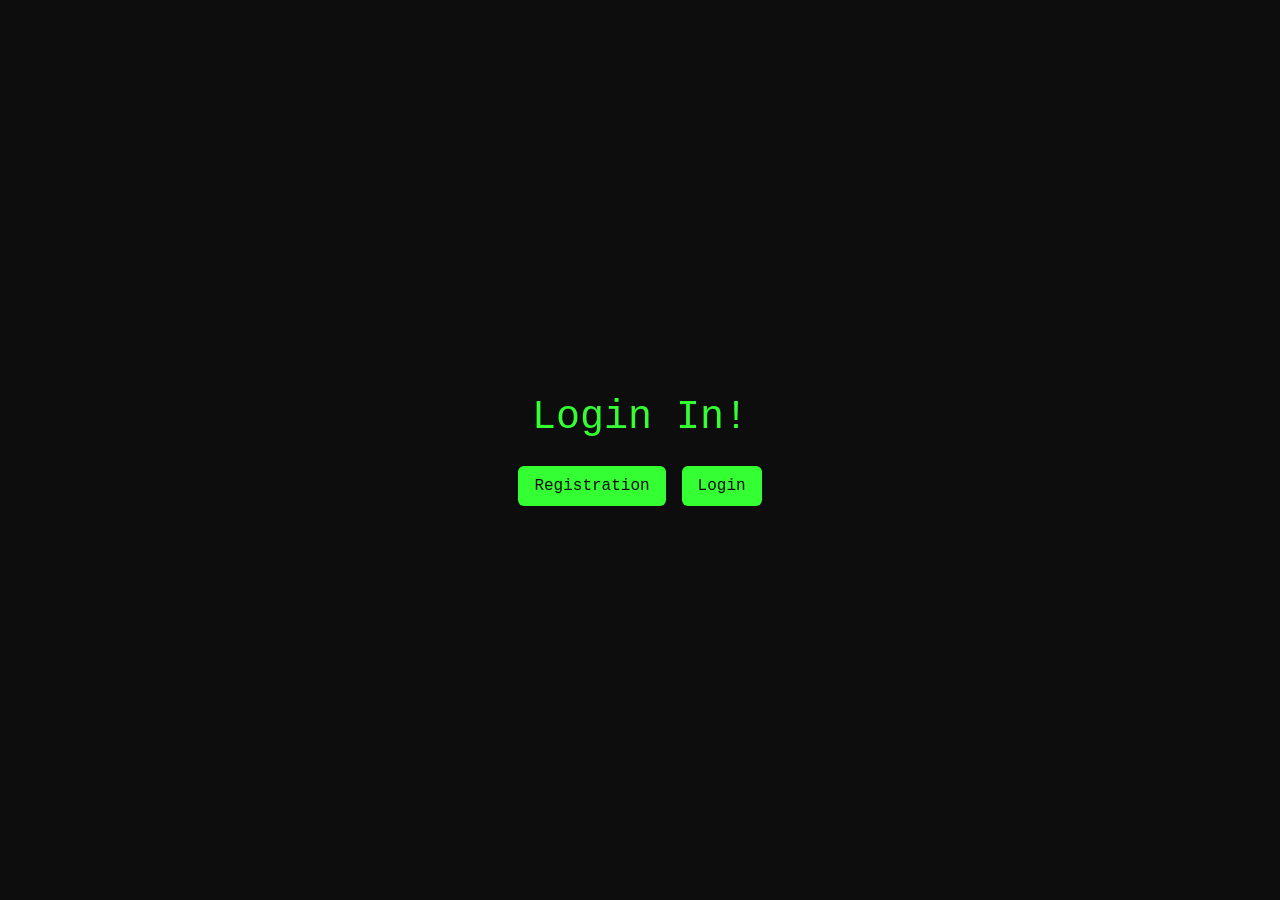
<file: index.html>
<!DOCTYPE html>
<html lang="en">
<head>
    <meta charset="UTF-8">
    <meta name="viewport" content="width=device-width, initial-scale=1.0">
    <title>Bayburin</title>
    <link href="https://cdn.jsdelivr.net/npm/bootstrap@5.2.3/dist/css/bootstrap.min.css" rel="stylesheet" integrity="sha384-rbsA2VBKQhggwzxH7pPCaAqO46MgnOM80zW1RWuH61DGLwZJEdK2Kadq2F9CUG65" crossorigin="anonymous">
    <script src="https://cdn.jsdelivr.net/npm/bootstrap@5.2.3/dist/js/bootstrap.bundle.min.js" integrity="sha384-kenU1KFdBIe4zVF0s0G1M5b4hcpxyD9F7jL+jjXkk+Q2h455rYXK/7HAuoJl+0I4" crossorigin="anonymous"></script>
    <link rel="stylesheet" href="css/style.css">
</head>
<body>
    <div class="container d-flex justify-content-center align-items-center vh-100">
        <div class="row">
            <div class="col-12 text-center">
                <h1 class="mb-4">Login In!</h1>
                <div class="d-flex justify-content-center gap-3">
                    <a href="/registration.html" class="btn btn-primary">Registration</a>
                    <a href="/login.html" class="btn btn-primary">Login</a>
                </div>
            </div>
        </div>
    </div>
</body>
</html>
</file>
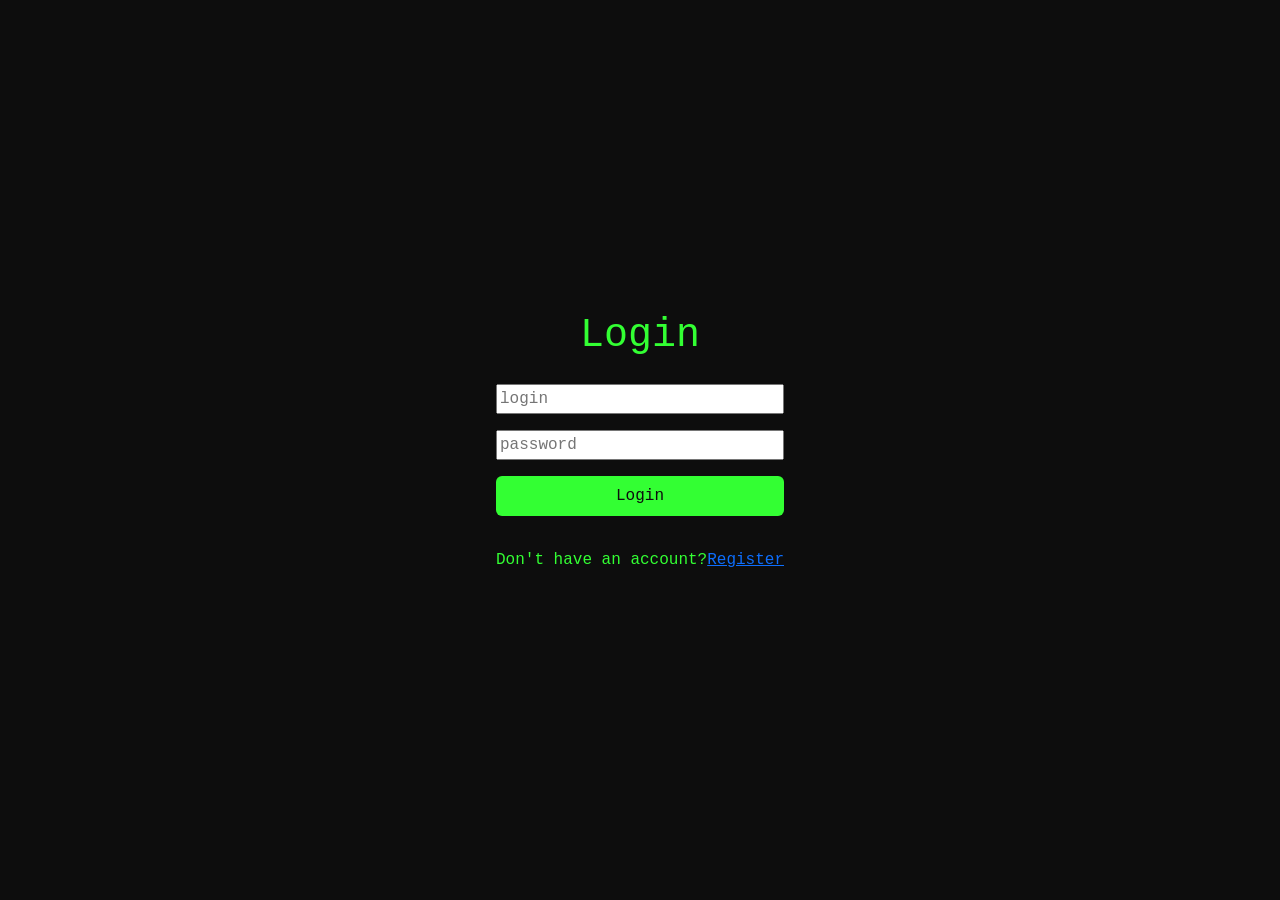
<file: login.html>
<!DOCTYPE html>
<html lang="en">
<head>
    <meta charset="UTF-8">
    <meta name="viewport" content="width=device-width, initial-scale=1.0">
    <title>Bayburin</title>
    <link href="https://cdn.jsdelivr.net/npm/bootstrap@5.2.3/dist/css/bootstrap.min.css" rel="stylesheet" integrity="sha384-rbsA2VBKQhggwzxH7pPCaAqO46MgnOM80zW1RWuH61DGLwZJEdK2Kadq2F9CUG65" crossorigin="anonymous">
    <script src="https://cdn.jsdelivr.net/npm/bootstrap@5.2.3/dist/js/bootstrap.bundle.min.js" integrity="sha384-kenU1KFdBIe4zVF0s0G1M5b4hcpxyD9F7jL+jjXkk+Q2h455rYXK/7HAuoJl+0I4" crossorigin="anonymous"></script>
    <link rel="stylesheet" href="css/style.css">
</head>
<body>
    <div class="container d-flex justify-content-center align-items-center vh-100">
        <div class="row">
            <div class="col-12 text-center">
                <h1 class="mb-4">Login</h1>
                <form action="/registration.html" method="POST" class="d-flex flex-column gap-3">
                    <input type="text" name="login" class="form-control-hacker-input" placeholder="login">
                    <input type="password" name="password" class="form-control-hacker-input" placeholder="password">
                    <button class="btn btn-primary" type="submit" name='submit'>Login</button>
                    <p class="mt-3">Don't have an account?<a href="/registration.html">Register</a></p>
                </form>
            </div>
        </div>
    </div>
</body>
</html>
</file>
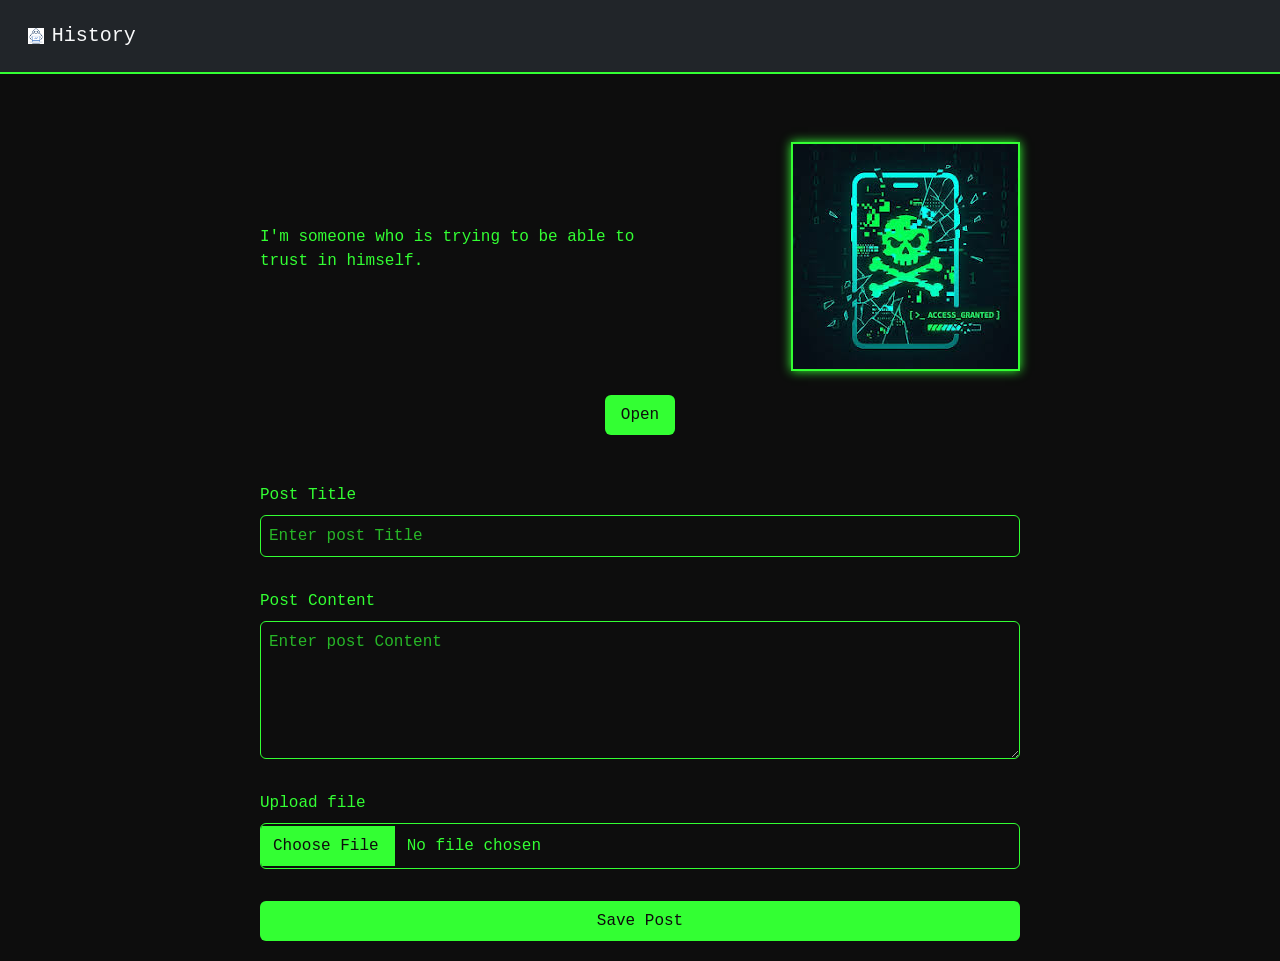
<file: profile.html>
<!DOCTYPE html>
<html lang="en">
<head>
    <meta charset="UTF-8">
    <meta name="viewport" content="width=device-width, initial-scale=1.0">
    <title>Bayburin</title>
    <link href="https://cdn.jsdelivr.net/npm/bootstrap@5.2.3/dist/css/bootstrap.min.css" rel="stylesheet" integrity="sha384-rbsA2VBKQhggwzxH7pPCaAqO46MgnOM80zW1RWuH61DGLwZJEdK2Kadq2F9CUG65" crossorigin="anonymous">
    <script src="https://cdn.jsdelivr.net/npm/bootstrap@5.2.3/dist/js/bootstrap.bundle.min.js" integrity="sha384-kenU1KFdBIe4zVF0s0G1M5b4hcpxyD9F7jL+jjXkk+Q2h455rYXK/7HAuoJl+0I4" crossorigin="anonymous"></script>
    <link rel="stylesheet" href="css/style.css">
</head>
<body>
    <nav class="navbar navbar-dark bg-dark p-3">
        <div class="container-fluid">
            <a href="#" class="navbar-brand d-flex align-items-center">
                <img src="logohack.png" alt="логотип-сайта" class="me-2">
                <span class="text-light">History</span>
            </a>
        </div>
    </nav>
    <div class="container mt-5">
        <div class="story-container">
            <div class="story-text">
                <p>I'm someone who is trying to be able to trust in himself.</p>
            </div>
            <img src="hack1.jpeg" alt="hacker's photo" class="hacker-img">
        </div>
        <div class="text-center mt-4">
            <button id="toggleButton" class="btn btn-primary">Open</button>
        </div>
        <div id="extraImage" class="mt-3 text-center" style="display: none;">
            <img class="hacker-img" src="hack2.jpeg" alt="hidden photo">
        </div>
        <div class="mt-5">
            <form action="profile.php" id="postForm" class="d-flex flex-column gap-3" method="POST" enctype="multipart/form-data">
                <div class="form-group">
                    <label class="form-label" for="postTitle">Post Title</label>
                    <input type="text" name="postTitle" class="form-control hacker-input" id="postTitle" placeholder="Enter post Title" required>
                </div>
                <div class="form-group">
                    <label class="form-label" for="postContent">Post Content</label>
                    <textarea name="postContent" class="form-control hacker-input" id="postContent" placeholder="Enter post Content" rows="5" required></textarea>
                </div>
                <div class="form-group">
                    <label class="form-label" for="file">Upload file</label>
                    <input type="file" name="file" class="form-control hacker-input" id="file">
                </div>
                <button class="btn btn-primary" type="submit" name="submit">Save Post</button>
            </form>
        </div>
    </div>
    <script src="js/script.js"></script>
</body>
</html>
</file>
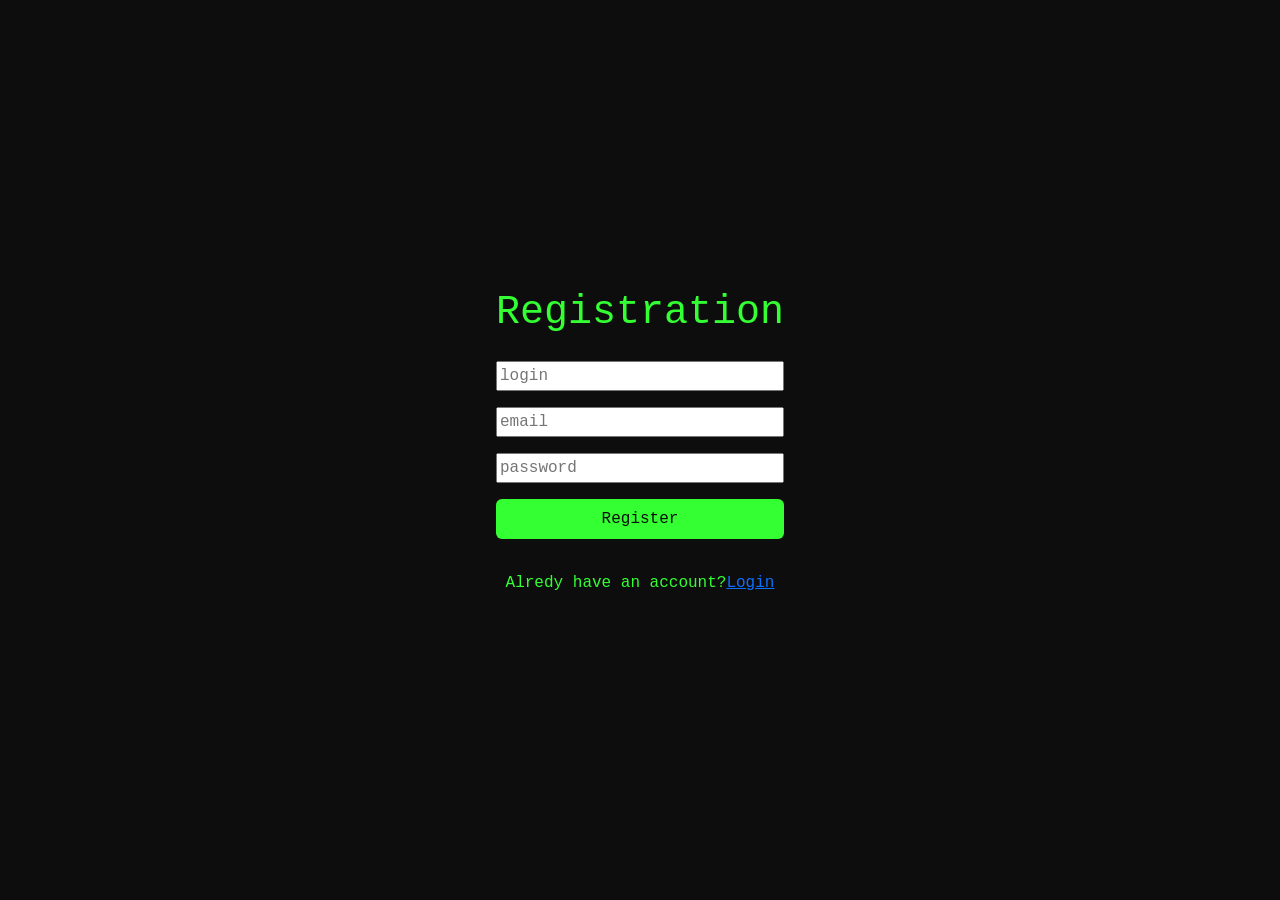
<file: registration.html>
<!DOCTYPE html>
<html lang="en">
<head>
    <meta charset="UTF-8">
    <meta name="viewport" content="width=device-width, initial-scale=1.0">
    <title>Bayburin</title>
    <link href="https://cdn.jsdelivr.net/npm/bootstrap@5.2.3/dist/css/bootstrap.min.css" rel="stylesheet" integrity="sha384-rbsA2VBKQhggwzxH7pPCaAqO46MgnOM80zW1RWuH61DGLwZJEdK2Kadq2F9CUG65" crossorigin="anonymous">
    <script src="https://cdn.jsdelivr.net/npm/bootstrap@5.2.3/dist/js/bootstrap.bundle.min.js" integrity="sha384-kenU1KFdBIe4zVF0s0G1M5b4hcpxyD9F7jL+jjXkk+Q2h455rYXK/7HAuoJl+0I4" crossorigin="anonymous"></script>
    <link rel="stylesheet" href="css/style.css">
</head>
<body>
    <div class="container d-flex justify-content-center align-items-center vh-100">
        <div class="row">
            <div class="col-12 text-center">
                <h1 class="mb-4">Registration</h1>
                <form action="/registration.html" method="POST" class="d-flex flex-column gap-3">
                    <input type="text" name="login" class="form-control-hacker-input" placeholder="login">
                    <input type="email" name="email" class="form-control-hacker-input" placeholder="email">
                    <input type="password" name="password" class="form-control-hacker-input" placeholder="password">
                    <button class="btn btn-primary" type="submit" name='submit'>Register</button>
                    <p class="mt-3">Alredy have an account?<a href="/login.html">Login</a></p>
                </form>
            </div>
        </div>
    </div>
</body>
</html>
</file>
<file: css/style.css>
body {
    background-color: #0d0d0d;
    color: #3f3;
    font-family: 'Courier New', monospace;
    margin: 0;
    padding: 0;
}

.container {
    max-width: 800px;
    margin: 0 auto;
    padding: 20px;
}

h1, h2 {
    color: #3f3;
    text-align: center;
}

.navbar {
    border-bottom: 2px solid #3f3;
}

.me-2 {
    width: 5%;
}

.hacker-img {
    max-width: 50%;
    height: auto;
    border: 2px solid #3f3;
    box-shadow: 0 0 10px #3f3;
}

.story-container {
    display: flex;
    align-items: center;
    justify-content: space-between;
    margin-bottom: 20px;
}

.story-text {
    max-width: 50%;
    text-align: left;
}

.btn-primary {
    background-color: #3f3; 
    border: none;
    color: #0d0d0d;
    padding: 0.5rem 1rem;
    font-size: 1rem;
    cursor: pointer;
    transition: background-color 0.3s ease;
}

.btn-primary:hover {
    background-color: #28cc28;
}

.hacker-input {
    background-color: #0d0d0d;
    border: 1px solid #3f3;
    color: #3f3;
    padding: 0.5rem;
    font-family: 'Courier New', monospace;
}

.hacker-input::placeholder {
    color: #3f3;
    opacity: 0.7;
}

.hacker-input:focus {
    background-color: #0d0d0d;
    border-color: #28cc28;
    box-shadow: 0 0 5px #3f3;
    color: #3f3;
}

.form-group {
    margin-bottom: 1rem;
}

.form-label {
    color: #3f3;
    margin-bottom: 0.5rem;
}

.btn-outline-danger {
    border-color: #dc3545;
    color: #dc3545;
    transition: all 0.3s ease;
}

.btn-outline-danger:hover {
    background-color: #dc3545;
    color: #fff;
}

.hacker-input[type="file"] {
    padding: 0.5rem;
    border: 1px solid #3f3;
    color: #3f3;
    background-color: #0d0d0d;
    font-family: 'Courier New', monospace;
}

.hacker-input[type="file"]::file-selector-button {
    background-color: #3f3;
    border: none;
    color: #0d0d0d;
    padding: 0.5rem 1rem;
    font-family: 'Courier New', monospace;
    cursor: pointer;
    transition: background-color 0.3s ease;
}

.hacker-input[type="file"]::file-selector-button:hover {
    background-color: #28cc28;
}
</file>
